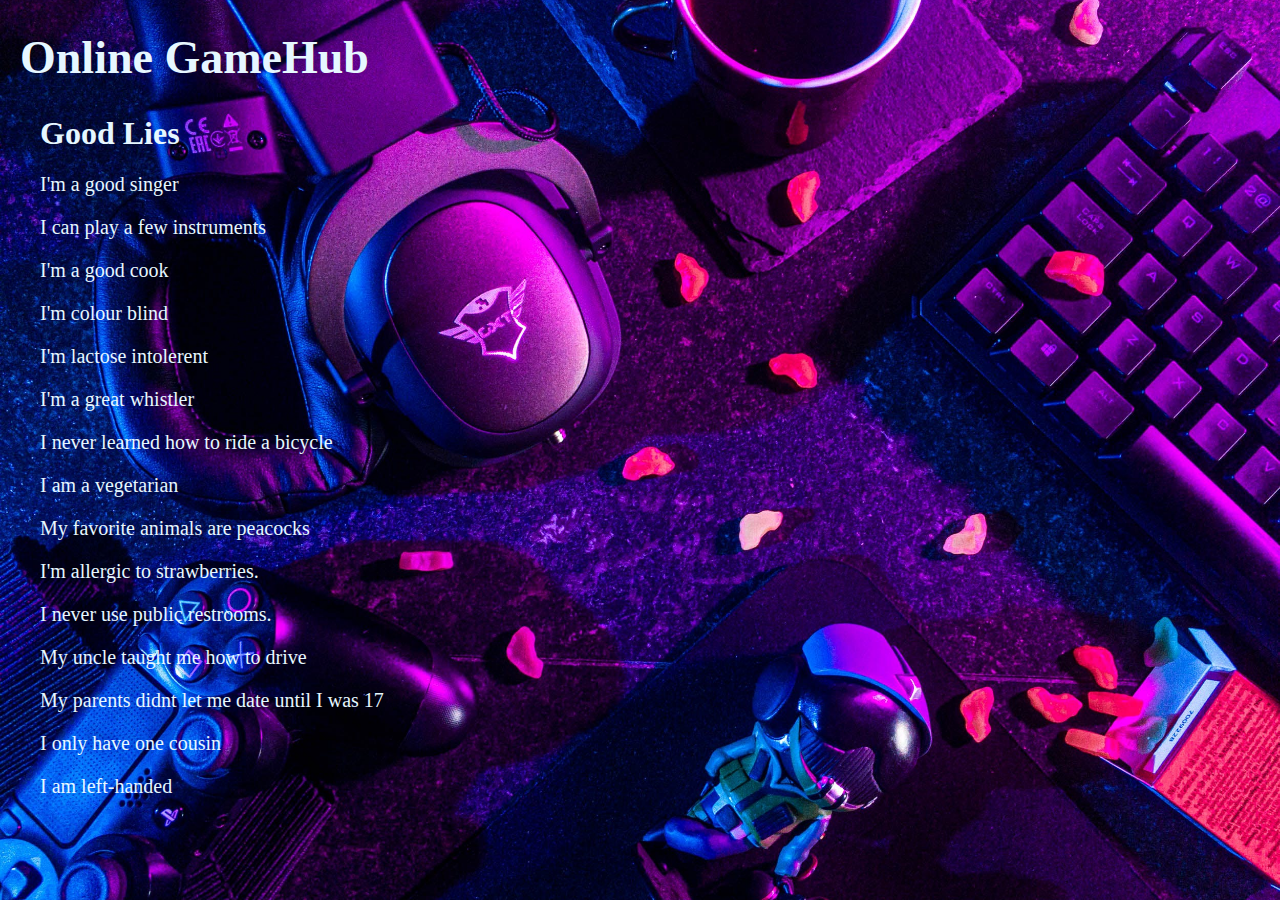
<file: GAMEHUB/2truths.html>
<!DOCTYPE html>
<html lang="en">
    <head>
        <title>Online GameHub</title>
        <meta name="viewport" content="width=device-width, initial-scale=1.0" />
        <link rel="stylesheet" href="stylesheet.css" />
        <meta charset="utf-8" />
        <link rel="icon" type="image/gif" href="Logo-.png" />
      </head>
      <body>
        <a style="text-decoration: none;" href="homepage.html">
        <header>
          <h1>Online GameHub</h1>
        </header>
      </a>
      <h1 class="truth">
        Good Lies
      </h1>
      <li>
        <ul>I'm a good singer</ul>
        <ul>I can play a few instruments</ul>
        <ul>I'm a good cook</ul>
        <ul>I'm colour blind</ul>
        <ul>I'm lactose intolerent</ul>
        <ul>I'm a great whistler</ul>
        <ul>I never learned how to ride a bicycle</ul>
        <ul>I am a vegetarian</ul>
        <ul>My favorite animals are peacocks</ul>
        <ul>I'm allergic to strawberries.</ul>
        <ul>I never use public restrooms.</ul>
        <ul>My uncle taught me how to drive</ul>
        <ul>My parents didnt let me date until I was 17</ul>
        <ul> I only have one cousin</ul>
        <ul>I am left-handed</ul>
      </li>
      </body>
</html>
</file>
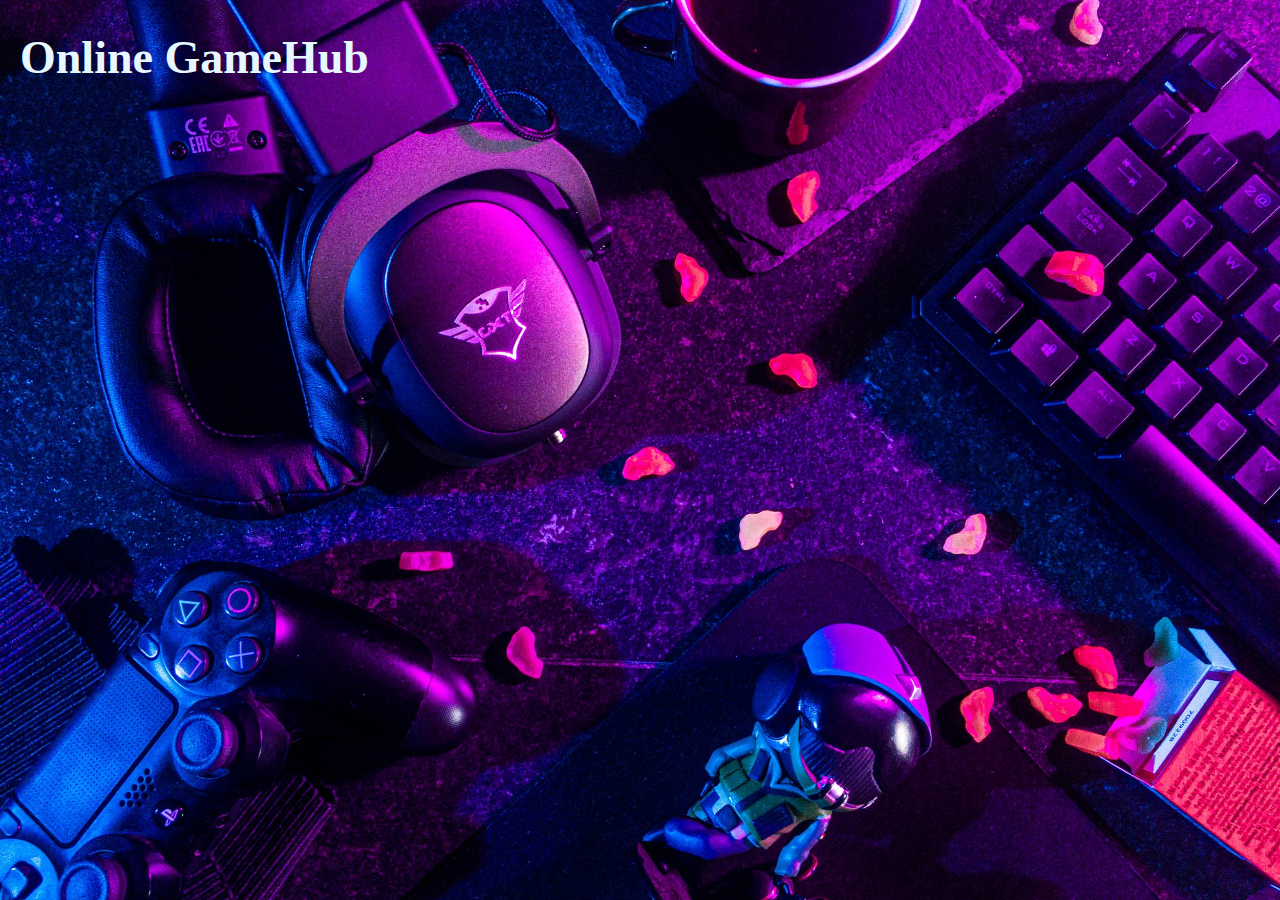
<file: GAMEHUB/neverhaveiever.html>
<!DOCTYPE html>
<html lang="en">
    <head>
        <title>Online GameHub</title>
        <meta name="viewport" content="width=device-width, initial-scale=1.0" />
        <link rel="stylesheet" href="stylesheet.css" />
        <meta charset="utf-8" />
        <link rel="icon" type="image/gif" href="Logo-.png" />
      </head>
      <body>
        <a style="text-decoration: none;" href="homepage.html">
        <header>
          <h1>Online GameHub</h1>
        </header>
      </a>
      </body>
</html>
</file>
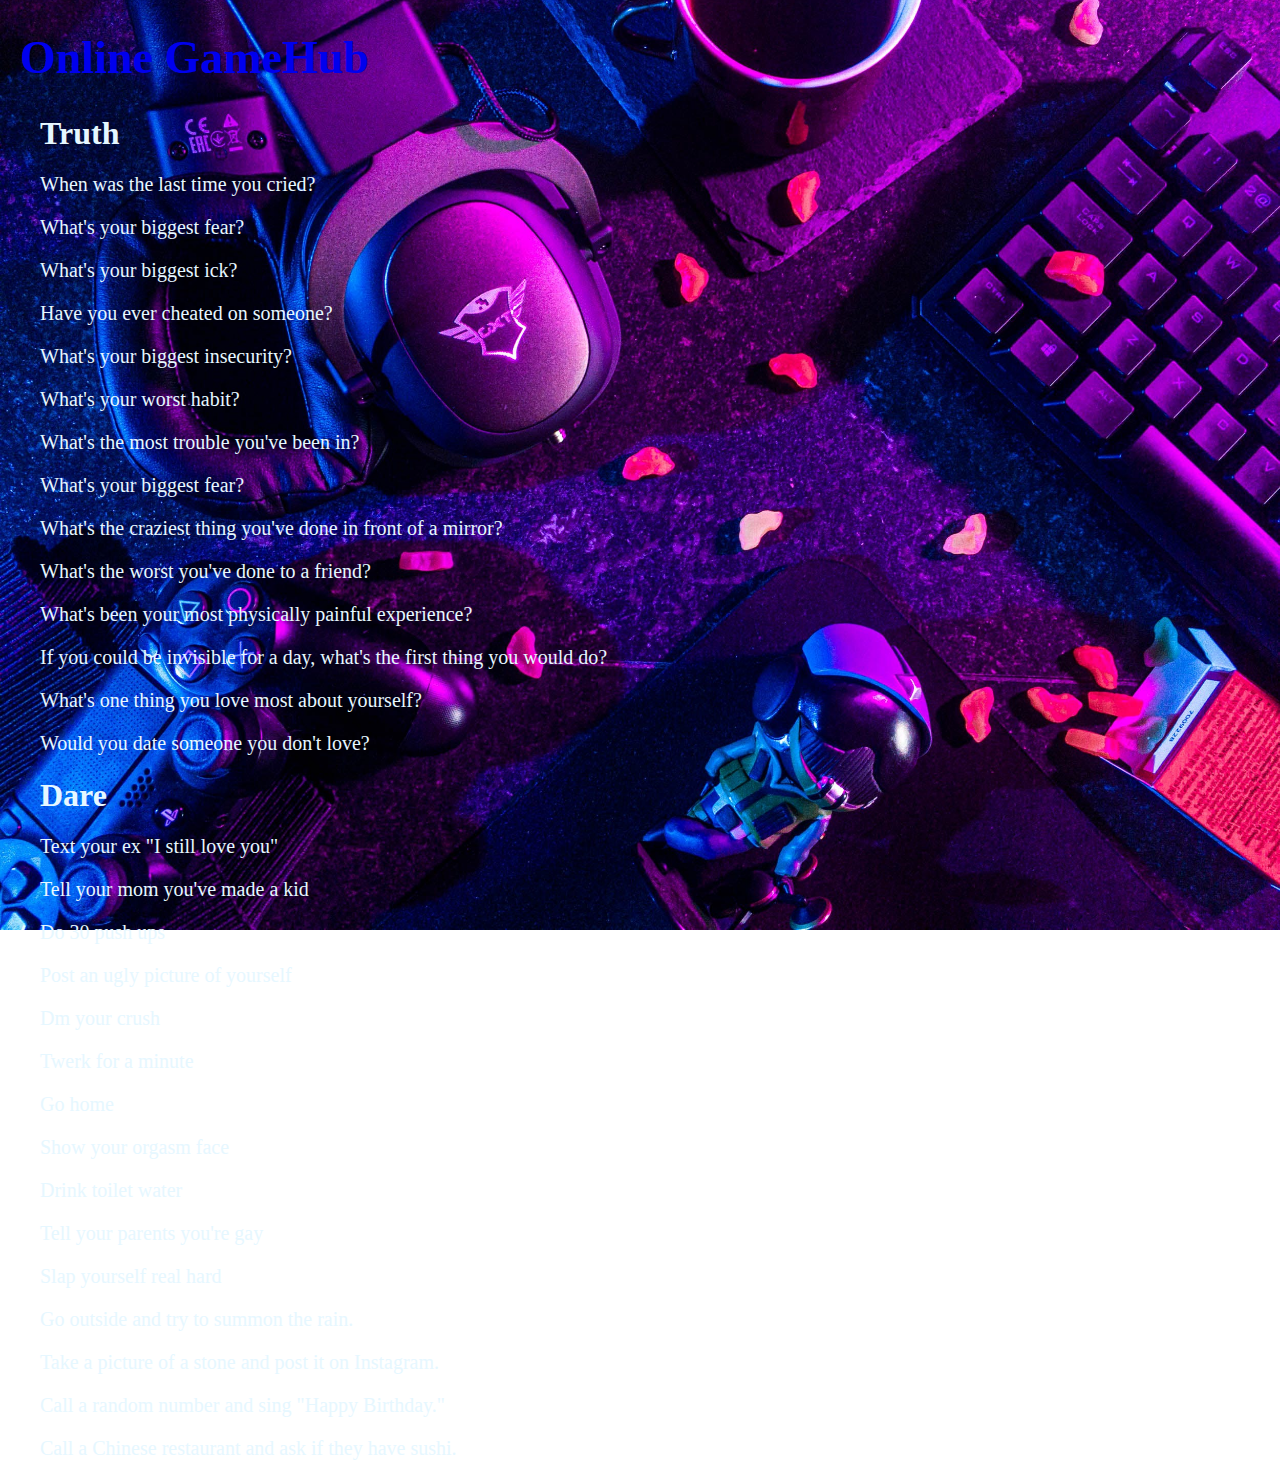
<file: GAMEHUB/truthordare.html>
<!DOCTYPE html>
<html lang="en">
    <head>
        <title>Online GameHub</title>
        <meta name="viewport" content="width=device-width, initial-scale=1.0" />
        <link rel="stylesheet" href="stylesheet.css" />
        <meta charset="utf-8" />
        <link rel="icon" type="image/gif" href="Logo-.png" />
      </head>
      <body>
        <header>
          <a style="text-decoration: none;" href="homepage.html">
          <h1>Online GameHub</h1>
        </a>

        </header>
<h1 class="truth">
  Truth
</h1>
<li>
  <ul>When was the last time you cried?</ul>
  <ul>What's your biggest fear?</ul>
  <ul>What's your biggest ick?</ul>
  <ul>Have you ever cheated on someone?</ul>
  <ul>What's your biggest insecurity?</ul>
  <ul>What's your worst habit?</ul>
  <ul>What's the most trouble you've been in?</ul>
  <ul>What's your biggest fear?</ul>
  <ul>What's the craziest thing you've done in front of a mirror?</ul>
  <ul>What's the worst you've done to a friend?</ul>
  <ul>What's been your most physically painful experience?</ul>
  <ul>If you could be invisible for a day, what's the first thing you would do?</ul>
  <ul>What's one thing you love most about yourself?</ul>
  <ul>Would you date someone you don't love?</ul>
</li>
<h1 class="truth">
  Dare
</h1>
<li>
  <ul>Text your ex "I still love you"</ul>
  <ul>Tell your mom you've made a kid</ul>
  <ul>Do 30 push ups</ul>
  <ul>Post an ugly picture of yourself</ul>
  <ul>Dm your crush</ul>
  <ul>Twerk for a minute</ul>
  <ul>Go home</ul>
  <ul>Show your orgasm face</ul>
  <ul>Drink toilet water</ul>
  <ul>Tell your parents you're gay</ul>
  <ul>Slap yourself real hard</ul>
  <ul>Go outside and try to summon the rain.</ul>
  <ul>Take a picture of a stone and post it on Instagram.</ul>
  <ul>Call a random number and sing "Happy Birthday."</ul>
  <ul>Call a Chinese restaurant and ask if they have sushi.</ul>
</li>
      </body>
</html>
</file>
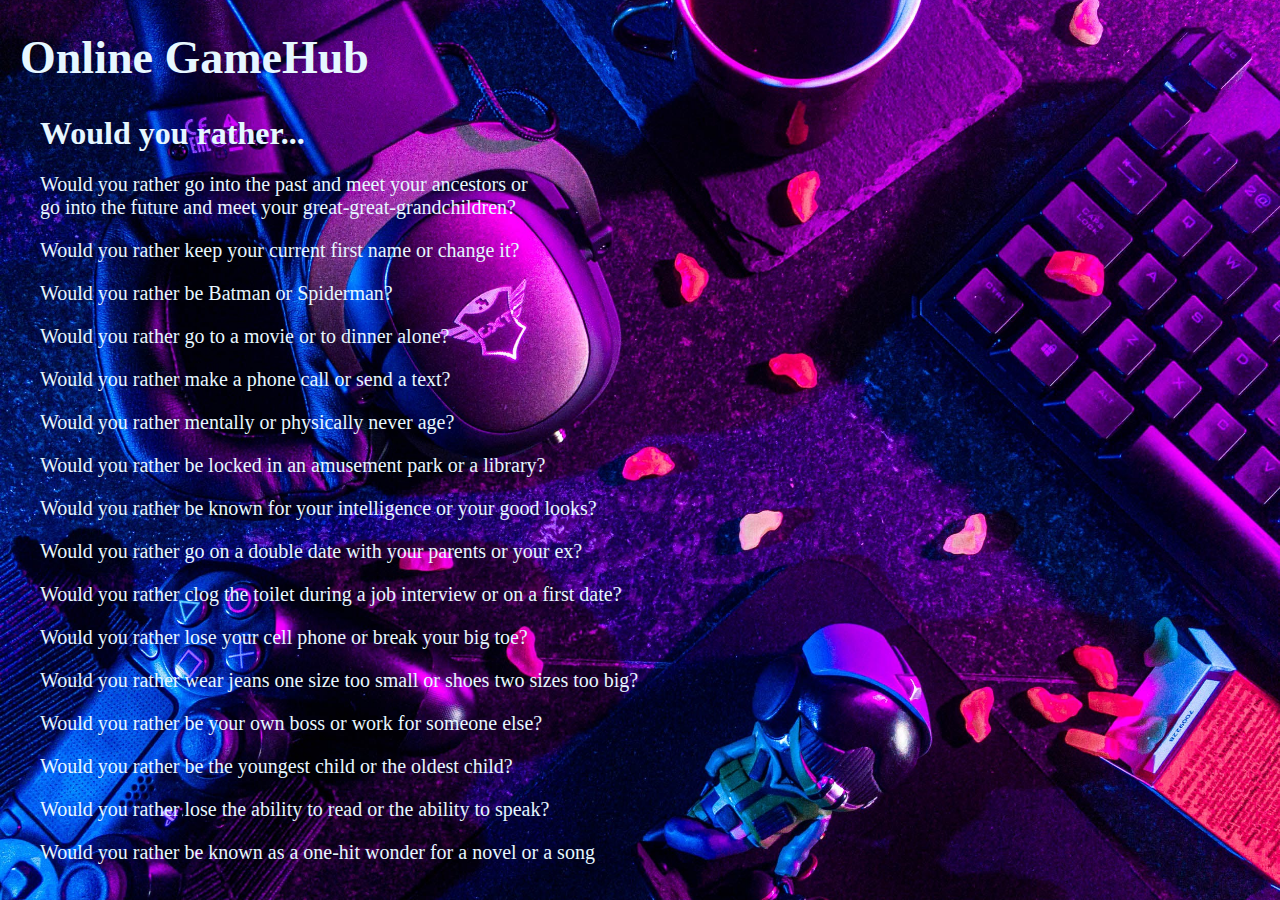
<file: GAMEHUB/woulyourather.html>
<!DOCTYPE html>
<html lang="en">
  <head>
    <title>Online GameHub</title>
    <meta name="viewport" content="width=device-width, initial-scale=1.0" />
    <link rel="stylesheet" href="stylesheet.css" />
    <meta charset="utf-8" />
    <link rel="icon" type="image/gif" href="Logo-.png" />
  </head>
  <body>
    <a style="text-decoration: none" href="homepage.html">
      <header>
        <h1>Online GameHub</h1>
      </header>
    </a>
    <h1 class="truth">Would you rather...</h1>
    <li>
      <ul>
        Would you rather go into the past and meet your ancestors or
        <br />
        go into the future and meet your great-great-grandchildren?
      </ul>
      <ul>
        Would you rather keep your current first name or change it?
      </ul>
      <ul>
        Would you rather be Batman or Spiderman?
      </ul>
      <ul>
        Would you rather go to a movie or to dinner alone?
      </ul>
      <ul>Would you rather make a phone call or send a text?</ul>
      <ul>Would you rather mentally or physically never age?</ul>
      <ul>Would you rather be locked in an amusement park or a library?</ul>
      <ul>Would you rather be known for your intelligence or your good looks?</ul>
      <ul>Would you rather go on a double date with your parents or your ex?</ul>
      <ul>Would you rather clog the toilet during a job interview or on a first date?</ul>
      <ul>Would you rather lose your cell phone or break your big toe?</ul>
      <ul>Would you rather wear jeans one size too small or shoes two sizes too big?</ul>
      <ul>Would you rather be your own boss or work for someone else?</ul>
      <ul>Would you rather be the youngest child or the oldest child?</ul>
      <ul>Would you rather lose the ability to read or the ability to speak?</ul>
      <ul>Would you rather be known as a one-hit wonder for a novel or a song</ul>
    </li>
  </body>
</html>
</file>
<file: GAMEHUB/stylesheet.css>
body {
    margin: 0px;
    padding: 0px;
    color: #e6f7ff;
    background-image: url(back.jpg);
    background-repeat: no-repeat;
    background-position: center;
    background-attachment: fixed;
    background-size: cover;
}
header {
    padding-left: 20px;
    font-size: 23px;
    color: #e6f7ff;
}
.games {
    text-align: center;
}
.content {
    top: 50px;
    text-align: center;
}
.first {
    text-transform: uppercase;
    color: #e6f7ff;
    position: absolute;
    top: 40%;
    padding: 30px;
    font-size: 30px;
    font-weight: bold;
    font-family: A;
    border-radius: 20px;
    border: 2px solid #e6f7ff;
    background: transparent;
}
button:hover {
    color: #ff4d88;
}
.second {
    text-transform: uppercase;
    color: #e6f7ff;
    position: absolute;
    top: 40%;
    padding: 30px;
    font-size: 30px;
    font-weight: bold;
    font-family: A;
    border-radius: 20px;
    border: 2px solid #e6f7ff;
    background: transparent;
    left: 20%;
}
.third {
    text-transform: uppercase;
    color: #e6f7ff;
    position: absolute;
    top: 60%;
    padding: 30px;
    font-size: 30px;
    font-weight: bold;
    font-family: A;
    border-radius: 20px;
    border: 2px solid #e6f7ff;
    background: transparent;
    left: 20%;
    width: 300px;
}
.fourth {
    text-transform: uppercase;
    color: #e6f7ff;
    position: absolute;
    top: 60%;
    padding: 30px;
    font-size: 30px;
    font-weight: bold;
    font-family: A;
    border-radius: 20px;
    border: 2px solid #e6f7ff;
    background: transparent;
    left: 50%;
    width: 300px;
}
.truth {
    padding-left: 40px;
}
li {
    list-style-type: none;
    font-size: 20px;
}
</file>
